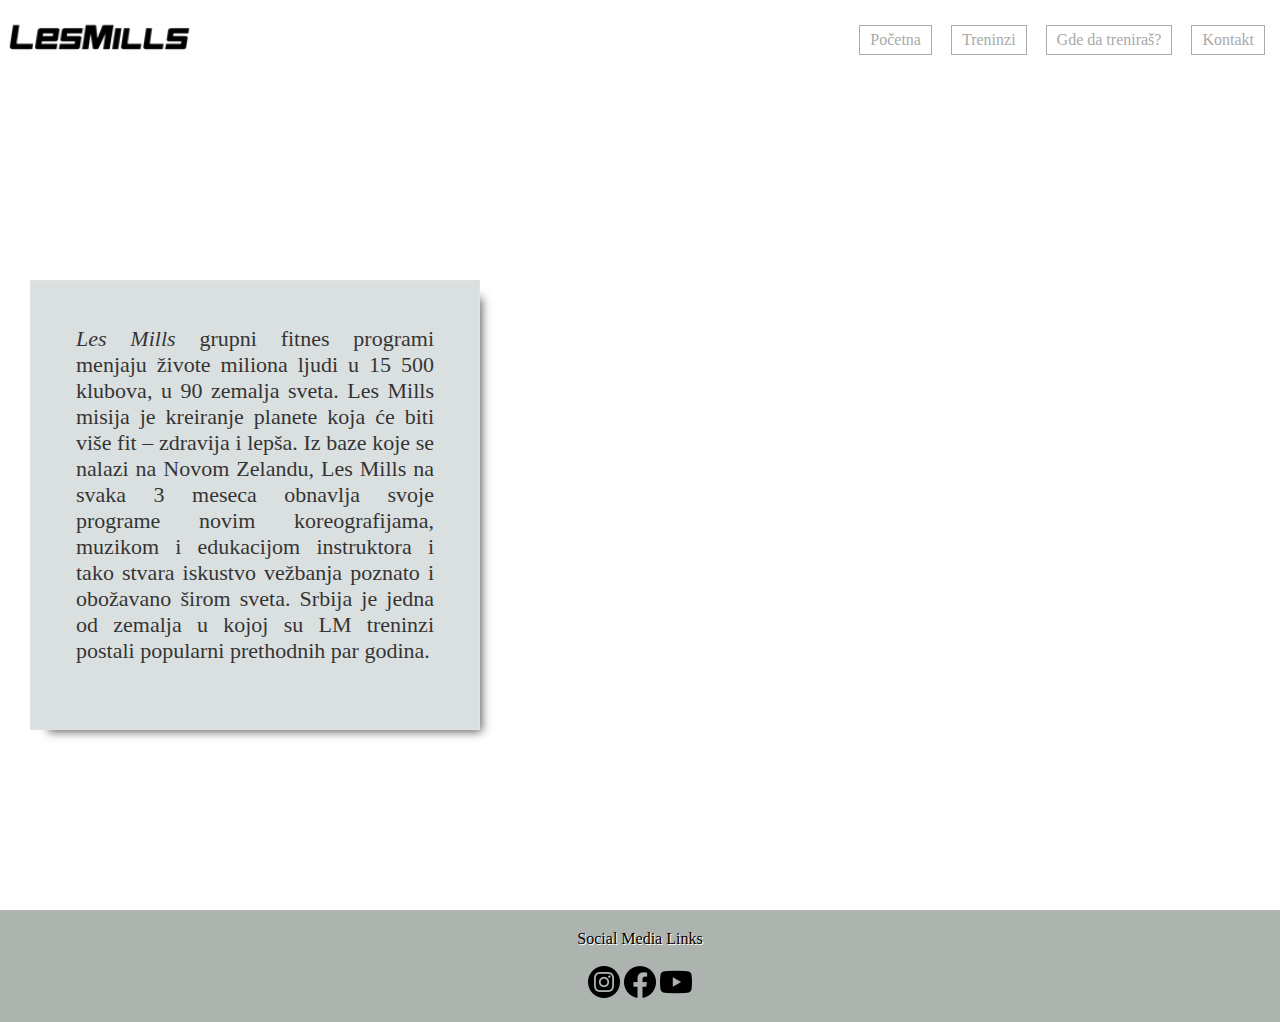
<file: index.html>
<!DOCTYPE html>
<html>
  <head>
    <meta charset="utf-8">
    <title>LesMills - One tribe</title>
    <link rel="stylesheet" href="style.css" media="screen" title="no title" charset="utf-8">
  </head>
  <body>
<header>
  <a href="https://www.lesmillsondemand.com" target="_blank"><img id="Logo" src="SLIKE/LesMills.png" alt="LM Logo" /></a>
  <nav>
    <ul>
      <a href="#" ><li>Početna</li></a>
      <a href="STRANICE/treninzi.html" target="_blank"><li>Treninzi</li></a>
      <a href="STRANICE/objekti.html" target="_blank"><li>Gde da treniraš?</li></a>
      <a href="STRANICE/kontakt.html" target="_blank"><li>Kontakt</li></a>
    </ul>
  </nav>
  </header>


<aside>

  <p id="opis">
    <em>Les Mills</em> grupni fitnes programi menjaju živote miliona ljudi u 15 500 klubova, u 90 zemalja sveta.
    Les Mills misija je kreiranje planete koja će biti više fit – zdravija i lepša.
    Iz baze koje se nalazi na Novom Zelandu, Les Mills na svaka 3 meseca obnavlja svoje programe novim koreografijama, muzikom i edukacijom instruktora
    i tako stvara iskustvo vežbanja poznato i obožavano širom sveta. Srbija je jedna od zemalja u kojoj su LM treninzi postali popularni prethodnih par godina.
</p>
</aside>


<!-- <div id="clear">

</div> -->

<footer>
 Social Media Links
 <br>
 <br>
 <a href="https://www.instagram.com/lesmillsondemand/?hl=sr"><img class="slike" src="SLIKE/instagram.png" alt="" /></a>
 <a href="https://www.facebook.com/lesmills/"><img class="slike" src="SLIKE/facebook.png" alt="" /></a>
 <a href="https://www.youtube.com/user/lesmillsgroupfitness"><img class="slike" src="SLIKE/youtube.png" alt="" /></a>

</footer>


</body>

</html>
</file>
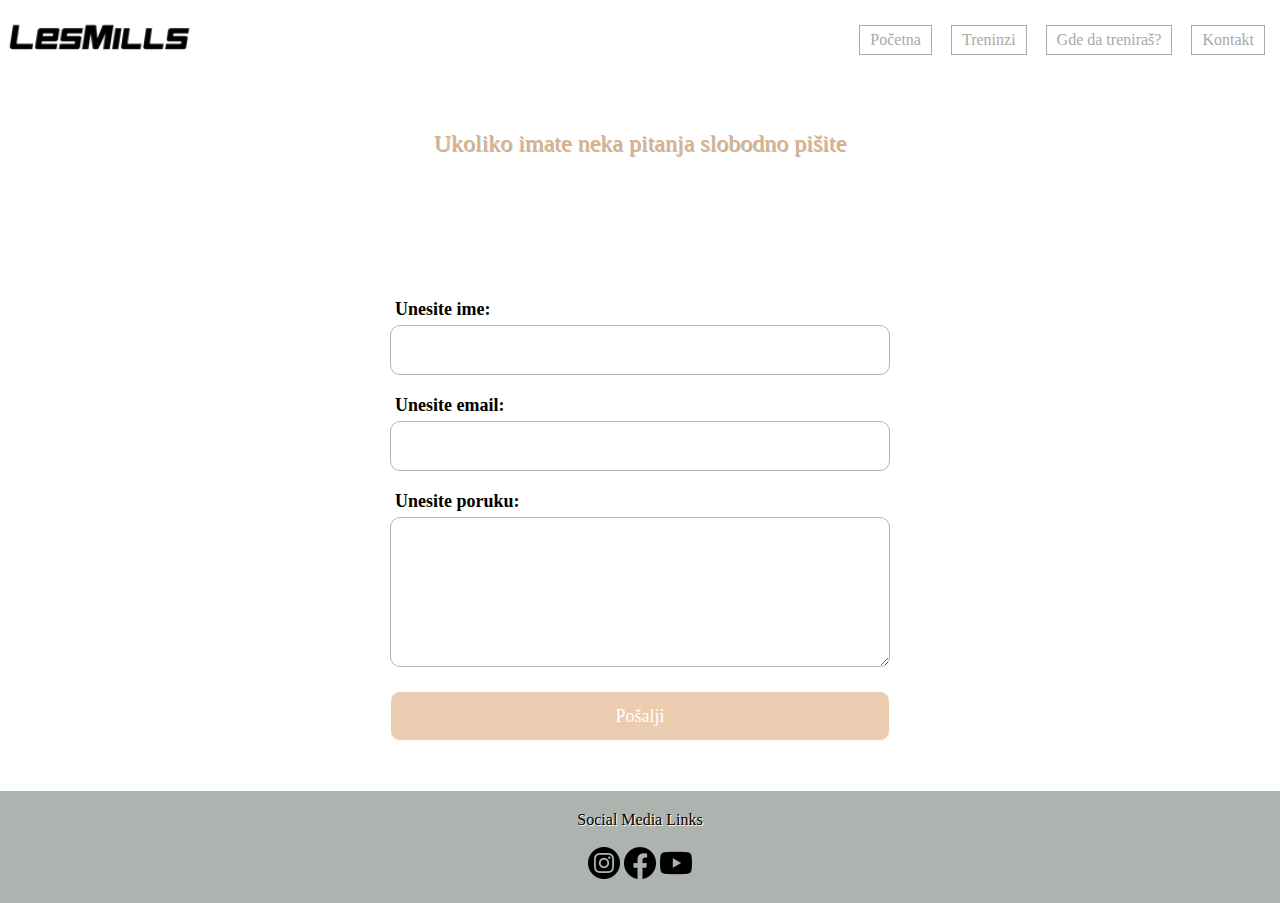
<file: STRANICE/kontakt.html>
<!DOCTYPE html>
<html>
  <head>
    <meta charset="utf-8">
    <title>Kontakt</title>
    <link rel="stylesheet" href="../style.css" media="screen" title="no title" charset="utf-8">

  </head>
  <body>
    <header>
    <a href="https://www.lesmillsondemand.com" target="_blank"><img id="Logo" src="../SLIKE/LesMills.png" alt="LM Logo" /></a>
      <nav>
        <ul>
          <a href="../index.html" target="_blank" ><li>Početna</li></a>
          <a href="../STRANICE/treninzi.html"><li>Treninzi</li></a>
          <a href="../STRANICE/objekti.html" target="_blank"><li>Gde da treniraš?</li></a>
          <a href="../STRANICE/kontakt.html" target="_blank"><li>Kontakt</li></a>
        </ul>
      </nav>
      </header>
      <section>
        <p id="opis3">
          Ukoliko imate neka pitanja slobodno pišite
        </p>
      <br>
          <form>
              <label for="ime">Unesite ime:</label>
              <input type="text" id="ime">
              <label for="email">Unesite email:</label>
              <input type="email" id="email">
              <label for="poruka">Unesite poruku:</label>
              <textarea id="poruka"></textarea>
              <button type="submit">Pošalji</button>
          </form>
      </section>

      <div id="clear">
      </div>

      <footer>
        Social Media Links
        <br>
        <br>
        <a href="https://www.instagram.com/lesmillsondemand/?hl=sr"><img class="slike" src="../SLIKE/instagram.png" alt="" /></a>
        <a href="https://www.facebook.com/lesmills/"><img class="slike" src="../SLIKE/facebook.png" alt="" /></a>
        <a href="https://www.youtube.com/user/lesmillsgroupfitness"><img class="slike" src="../SLIKE/youtube.png" alt="" /></a>

      </footer>


  </body>
</html>
</file>
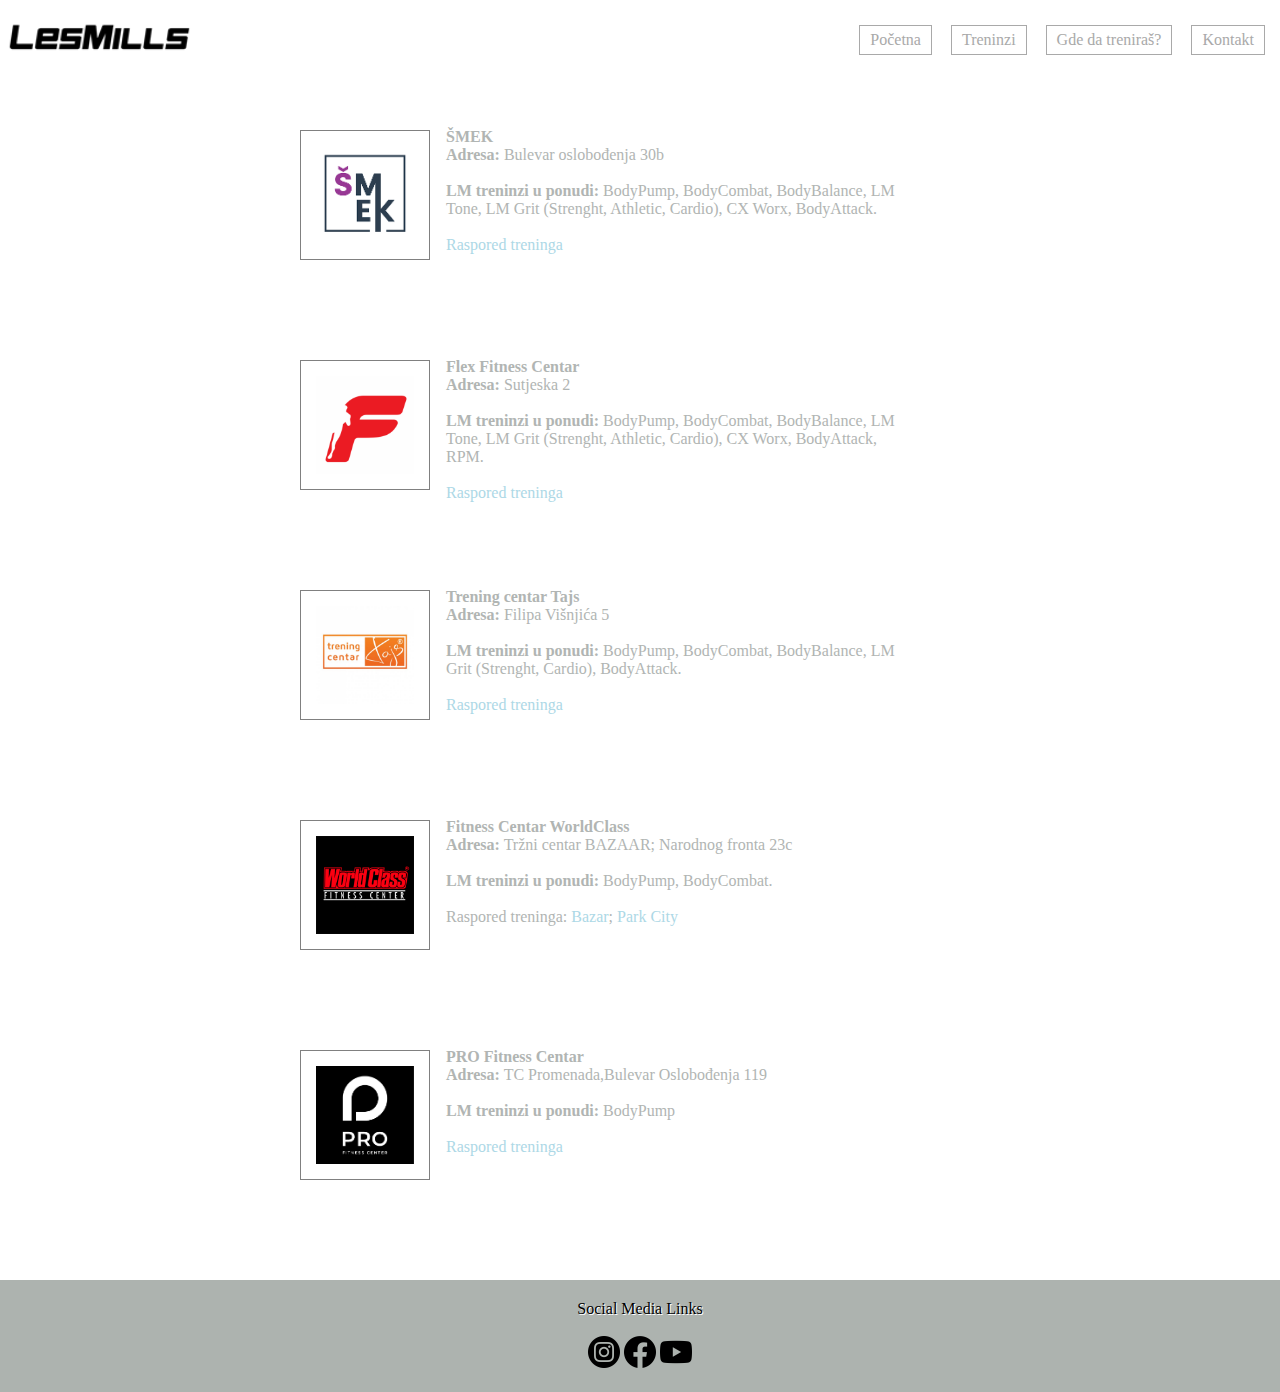
<file: STRANICE/objekti.html>
<!DOCTYPE html>
<html>
  <head>
    <meta charset="utf-8">
    <title>Les Mills Objekti - Novi Sad</title>
    <link rel="stylesheet" href="../style.css" media="screen" title="no title" charset="utf-8">

  </head>
  <body>
    <header>
    <a href="https://www.lesmillsondemand.com" target="_blank"><img id="Logo" src="../SLIKE/LesMills.png" alt="LM Logo" /></a>
      <nav>
        <ul>
          <a href="../index.html" target="_blank" ><li>Početna</li></a>
          <a href="../STRANICE/treninzi.html"><li>Treninzi</li></a>
          <a href="../STRANICE/objekti.html" target="_blank"><li>Gde da treniraš?</li></a>
          <a href="../STRANICE/kontakt.html" target="_blank"><li>Kontakt</li></a>
        </ul>
      </nav>
      </header>

      <div id="clear">
      </div>
<div>
  <img class="centarLogo" src="../SLIKE/smek.png" alt="ŠMEK NS" />
</div>

<div class="objekti">
 <p class="opis2">
   <b>ŠMEK</b>
<br>
     <b>Adresa:</b> Bulevar oslobođenja 30b
    <br>
    <br>
     <b>LM treninzi u ponudi:</b> BodyPump, BodyCombat, BodyBalance, LM Tone, LM Grit (Strenght, Athletic, Cardio), CX Worx, BodyAttack.
    <br>
    <br>
    <a class="linkovi" href="http://smek.rs/raspored_treninga/">Raspored treninga</a>
    </p>
</div>

<div>
   <img class="centarLogo" src="../SLIKE/flex.png" alt="Flex NS" />
 </div>

 <div class="objekti">
  <p class="opis2">
    <b>Flex Fitness Centar</b>
    <br>
  <b>Adresa:</b> Sutjeska 2
  <br>
  <br>
  <b>LM treninzi u ponudi:</b> BodyPump, BodyCombat, BodyBalance, LM Tone, LM Grit (Strenght, Athletic, Cardio), CX Worx, BodyAttack, RPM.
  <br>
  <br>
  <a class="linkovi" href="http://flex.rs/raspored-treninga/">Raspored treninga</a>
  </p>
</div>

<div>
   <img class="centarLogo" src="../SLIKE/tajs.jpg" alt="Tajs NS" />
 </div>

 <div class="objekti">
  <p class="opis2">
<b> Trening centar Tajs </b>
<br>
  <b>Adresa:</b> Filipa Višnjića 5
  <br>
  <br>
  <b>LM treninzi u ponudi:</b> BodyPump, BodyCombat, BodyBalance, LM Grit (Strenght, Cardio), BodyAttack.
  <br>
  <br>
  <a class="linkovi" href="https://www.treningcentartajs.com/raspored/">Raspored treninga</a>
  </p>
</div>

<div>
   <img class="centarLogo" src="../SLIKE/worldc.png" alt="WorldClass NS" />
 </div>
<div class="objekti">
  <p class="opis2">
<b> Fitness Centar WorldClass </b>
<br>
  <b>Adresa:</b>  Tržni centar BAZAAR; Narodnog fronta 23c
  <br>
  <br>
  <b>LM treninzi u ponudi:</b> BodyPump, BodyCombat.
  <br>
  <br>
  Raspored treninga: <a class="linkovi" href="https://www.worldclass.rs/bazar-raspored/">Bazar</a>; <a class="linkovi" href="https://www.worldclass.rs/park-city-raspored/">Park City</a>
  </p>
</div>

<div>
   <img class="centarLogo" src="../SLIKE/pro.png" alt="PRO Fitness NS" />
 </div>
<div class="objekti">
  <p class="opis2">
<b> PRO Fitness Centar </b>
<br>
  <b>Adresa:</b>  TC Promenada,Bulevar Oslobođenja 119
  <br>
  <br>
  <b>LM treninzi u ponudi:</b> BodyPump
  <br>
  <br>
  <a class="linkovi" href="https://fitpro.rs/raspored-treninga.php">Raspored treninga</a>
  </p>
</div>



    <footer>
      Social Media Links
      <br>
      <br>
      <a href="https://www.instagram.com/lesmillsondemand/?hl=sr"><img class="slike" src="../SLIKE/instagram.png" alt="" /></a>
      <a href="https://www.facebook.com/lesmills/"><img class="slike" src="../SLIKE/facebook.png" alt="" /></a>
      <a href="https://www.youtube.com/user/lesmillsgroupfitness"><img class="slike" src="../SLIKE/youtube.png" alt="" /></a>

    </footer>

  </body>
</html>
</file>
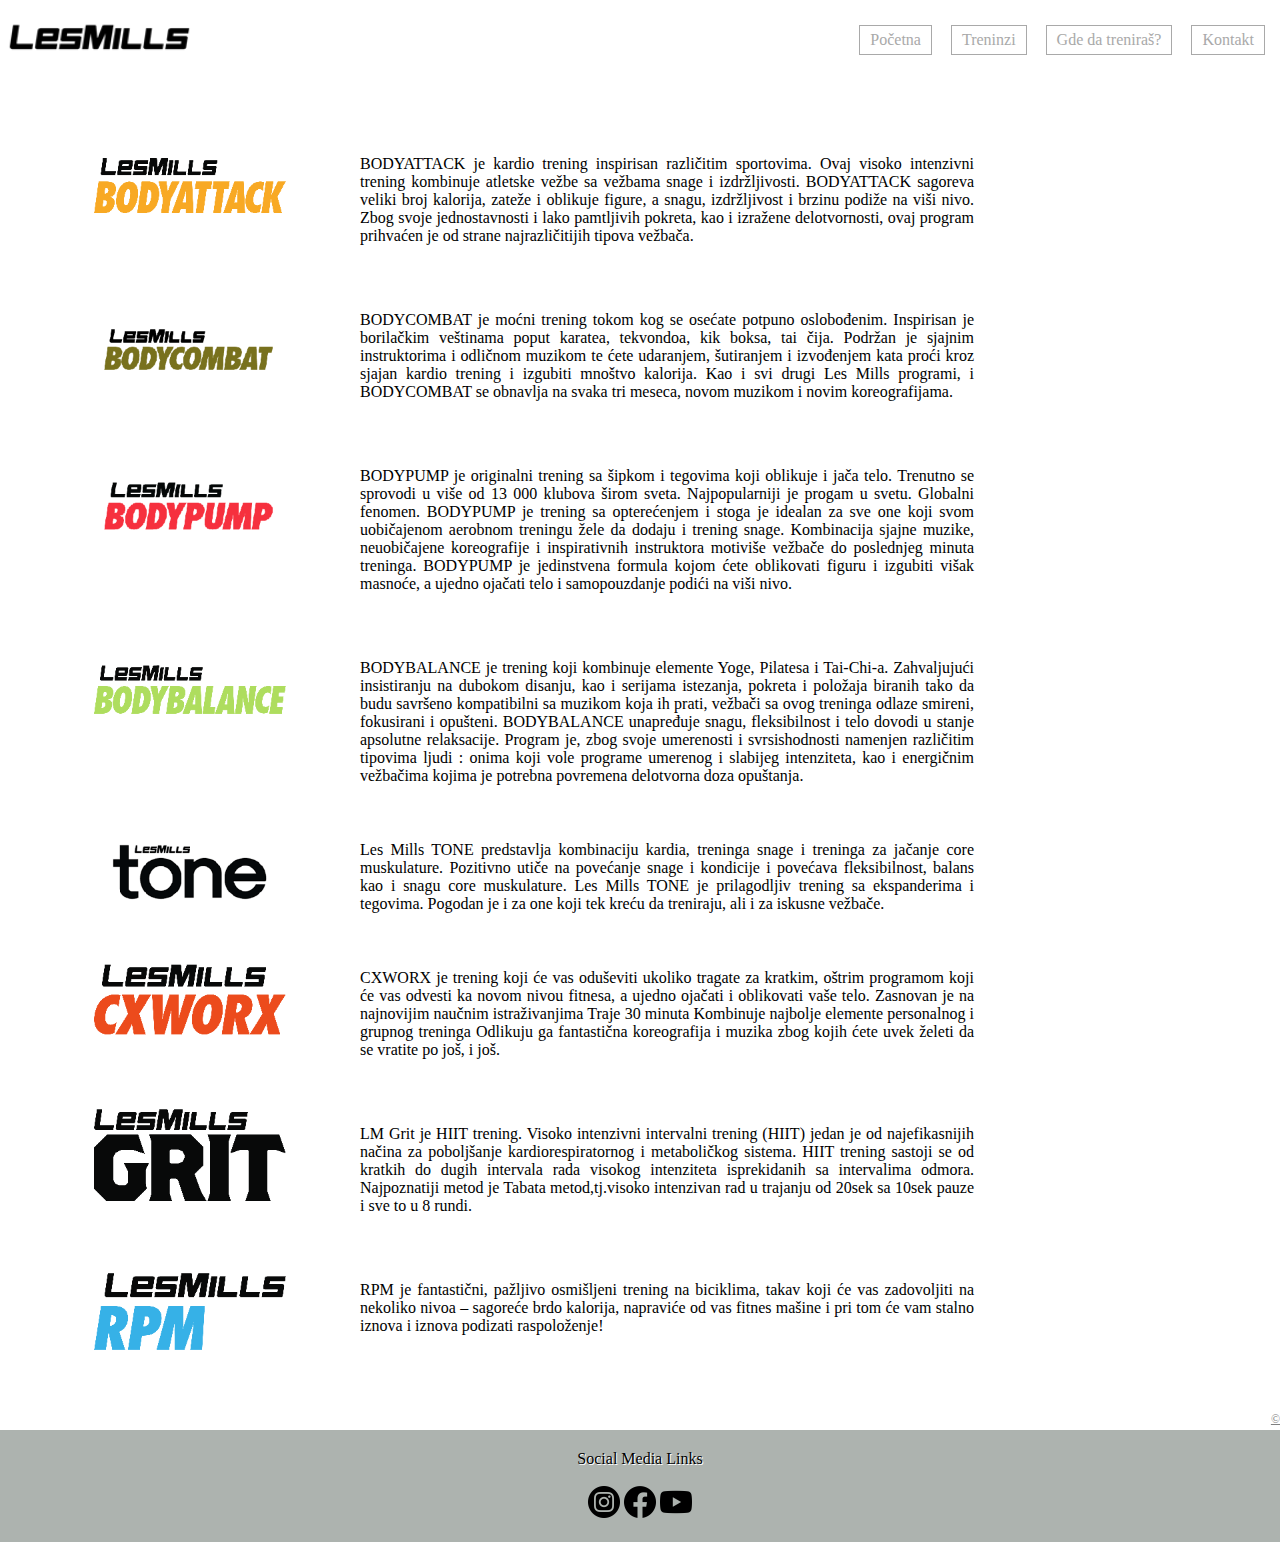
<file: STRANICE/treninzi.html>
<!DOCTYPE html>
<html>
  <head>
    <meta charset="utf-8">
    <title>Les Milss treninzi</title>
    <link rel="stylesheet" href="../style.css" media="screen" title="no title" charset="utf-8">

  </head>
  <body>
  <header>
  <a href="https://www.lesmillsondemand.com" target="_blank"><img id="Logo" src="../SLIKE/LesMills.png" alt="LM Logo" /></a>
    <nav>
      <ul>
        <a href="../index.html" target="_blank" ><li>Početna</li></a>
        <a href="../STRANICE/treninzi.html"><li>Treninzi</li></a>
        <a href="../STRANICE/objekti.html" target="_blank"><li>Gde da treniraš?</li></a>
        <a href="../STRANICE/kontakt.html" target="_blank"><li>Kontakt</li></a>
      </ul>
    </nav>
    </header>
    <div id="clear">
    </div>
<main>
<div class="polje">
  <img class="ba" src="../SLIKE/bodyattack.png" alt="Body attack"/>
 <p class="paragraf">
  BODYATTACK je kardio trening inspirisan različitim sportovima. Ovaj visoko intenzivni trening kombinuje atletske vežbe sa vežbama snage i izdržljivosti.
  BODYATTACK sagoreva veliki broj kalorija, zateže i oblikuje figure, a snagu, izdržljivost i brzinu podiže na viši nivo.
  Zbog svoje jednostavnosti i lako pamtljivih pokreta, kao i izražene delotvornosti, ovaj program prihvaćen je od strane najrazličitijih tipova vežbača.
 </p>
</div>

<div class="polje">
 <img class= "ba" src="../SLIKE/bodycombat.png" alt="Body Combat" />
  <p class="paragraf">
  BODYCOMBAT je moćni trening tokom kog se osećate potpuno oslobođenim. Inspirisan je borilačkim veštinama poput karatea, tekvondoa, kik boksa, tai čija.
  Podržan je sjajnim instruktorima i odličnom muzikom te ćete udaranjem, šutiranjem i izvođenjem kata proći kroz sjajan kardio trening i izgubiti mnoštvo kalorija.
  Kao i svi drugi Les Mills programi, i BODYCOMBAT se obnavlja na svaka tri meseca, novom muzikom i novim koreografijama.
  </p>
</div>
<div class="polje">
 <img class= "ba" src="../SLIKE/bodypump.png" alt="Body Pump" />
  <p class="paragraf">
   BODYPUMP je originalni trening sa šipkom i tegovima koji oblikuje i jača telo. Trenutno se sprovodi u više od 13 000 klubova širom sveta. Najpopularniji je progam u svetu. Globalni fenomen.

   BODYPUMP je trening sa opterećenjem i stoga je idealan za sve one koji svom uobičajenom aerobnom treningu žele da dodaju i trening snage. Kombinacija sjajne muzike, neuobičajene koreografije i inspirativnih instruktora motiviše vežbače do poslednjeg minuta treninga.

   BODYPUMP je jedinstvena formula kojom ćete oblikovati figuru i izgubiti višak masnoće, a ujedno ojačati telo i samopouzdanje podići na viši nivo.
  </p>
</div>
<div class="polje">
 <img class= "ba" src="../SLIKE/bodybalance.png" alt="Body Balance" />
  <p class="paragraf">
    BODYBALANCE je trening koji kombinuje elemente Yoge, Pilatesa i Tai-Chi-a.

Zahvaljujući insistiranju na dubokom disanju, kao i serijama istezanja, pokreta i položaja biranih tako da budu savršeno kompatibilni sa muzikom koja ih prati, vežbači sa ovog treninga odlaze smireni, fokusirani i opušteni.

BODYBALANCE unapređuje snagu, fleksibilnost i telo dovodi u stanje apsolutne relaksacije.

Program je, zbog svoje umerenosti i svrsishodnosti namenjen različitim tipovima ljudi : onima koji vole programe umerenog i slabijeg intenziteta, kao i energičnim vežbačima kojima je potrebna povremena delotvorna doza opuštanja.

  </p>
</div>
<div class="polje">
 <img class= "ba" src="../SLIKE/tone.png" alt="LM Tone" />
  <p id="tone">
    Les Mills TONE predstavlja kombinaciju kardia, treninga snage i treninga za jačanje core muskulature.
  Pozitivno utiče na povećanje snage i kondicije i povećava fleksibilnost, balans kao i snagu core muskulature.
  Les Mills TONE je prilagodljiv trening sa ekspanderima i tegovima. Pogodan je i za one koji tek kreću da treniraju, ali i za iskusne vežbače.
</div>
<div class="polje">
 <img class= "ba" src="../SLIKE/cxowrx.png" alt="CxWorx" />
  <p class="paragraf">
    CXWORX je trening koji će vas oduševiti ukoliko tragate za kratkim, oštrim programom koji će vas odvesti ka novom nivou fitnesa, a ujedno ojačati i oblikovati vaše telo.

    Zasnovan je na najnovijim naučnim istraživanjima
    Traje 30 minuta
    Kombinuje najbolje elemente personalnog i grupnog treninga
    Odlikuju ga fantastična koreografija i muzika zbog kojih ćete uvek želeti da se vratite po još, i još.
  </p>
</div>
<br>
<div class="polje">
 <img class= "ba" src="../SLIKE/grit.png" alt="LM Grit" />
  <p class="paragraf">
    LM Grit je HIIT trening. Visoko intenzivni intervalni trening (HIIT) jedan je od najefikasnijih načina za poboljšanje kardiorespiratornog i metaboličkog sistema.

   HIIT trening sastoji se od kratkih do dugih intervala rada visokog intenziteta isprekidanih sa intervalima odmora. Najpoznatiji metod je Tabata metod,tj.visoko intenzivan rad u trajanju od 20sek sa 10sek pauze i sve to u 8 rundi.
 </p>
</div>
<div class="polje">
 <img class= "ba" src="../SLIKE/rpm.png" alt="RPM" />
  <p class="paragraf">
    RPM je fantastični, pažljivo osmišljeni trening na biciklima, takav koji će vas zadovoljiti na nekoliko nivoa – sagoreće brdo kalorija, napraviće od vas fitnes mašine i pri tom će vam stalno iznova i iznova podizati raspoloženje!
 </p>
</div>
</main>
<br>
<br>
<div id="credit">
  <a id="c" href="https://flex.rs">©</a>
</div>
<br>
<footer>
Social Media Links
<br>
<br>
<a href="https://www.instagram.com/lesmillsondemand/?hl=sr"><img class="slike" src="../SLIKE/instagram.png" alt="" /></a>
<a href="https://www.facebook.com/lesmills/"><img class="slike" src="../SLIKE/facebook.png" alt="" /></a>
<a href="https://www.youtube.com/user/lesmillsgroupfitness"><img class="slike" src="../SLIKE/youtube.png" alt="" /></a>

</footer>

</body>
</html>
</file>
<file: style.css>
* {
  box-sizing: border-box;
font-family: Calibri;
}

body {
  margin: 0px;

}

header {
  background-color:white;
  height: 80px;
  vertical-align: middle;

}

#Logo {
  float:left;
  padding: 10px 0px;
}

#Logo:hover {
  cursor: pointer;
  color:grey;
  transform: scale(1.1);
  transition: 0.2s;

}



aside{
  background-image: url(https://www.polar.com/sites/default/files/static/lesmills/Les-Mills-full-width1920x800px-hero.jpg);
  background-repeat: no-repeat;

  width: 100%;
  height: 800px;
  margin-top: 30px;
  display: inline-block;
}



#opis {
  width: 450px;
  height: 450px;
  margin-top: 170px;
  margin-left: 30px;
  padding: 45px;
  text-align: justify;
  color: black;
  font-size: 22px;
  font-family: Calibri;
  background-color: #d2d8d9;
  display: inline-block;
  border: 1px solid gainsboro;
  -webkit-box-shadow: 10px 10px 9px -8px rgba(0,0,0,0.75);
  -moz-box-shadow: 10px 10px 9px -8px rgba(0,0,0,0.75);
  box-shadow: 10px 10px 9px -8px rgba(0,0,0,0.75);
  opacity: 0.8;
}


ul {
  list-style-type: none;
  padding: 0px;
  margin: 0px;
  text-align: right;

}

li
{
margin-top: 25px;
margin-right: 15px;
font-family: Calibri;
border: 1px solid darkgrey;
display: inline-block;
padding: 5px 10px;
color: darkgrey;

}

li:hover {
  cursor: pointer;
  color: NavajoWhite;
  transform: scale(1.2);
  transition: 0.2s;
}

#clear {
  margin-top: 50px;
  float: none;
  clear: both;
}



 footer {
   background-color: #adb3af;
   width: 100%;
   height: auto;
   font-family: Calibri;
   color: black;
   text-shadow: 1px 1px white;
   text-align: center;
   padding: 20px;
 }

 .slike {
   width: 32px;
   width: 32px;

 }




main {
  margin-left: 50px;
  margin-right: 50px;
}

.polje {
  display: inline-block;
  margin-left: 40px;
}

.ba {
  float: left;
width: 200px;
}

.paragraf {

  font-family: Calibri;
  display: inline-block;
  width: 60%;
  padding: 25px 35px;
  text-align: justify;
  margin-top: 0px;
  margin-left: 35px;

}
#tone {
  font-family: Calibri;
  display: inline-block;
  width: 60%;
  padding: 15px 35px;
  text-align: justify;
  margin-top: 0px;
  margin-left: 35px;

}

.paragraf:hover {
  cursor: pointer;
  color:grey;
  transform: scale(1.1);
  border: 1px solid gainsboro;
  -webkit-box-shadow: 10px 10px 9px -8px rgba(0,0,0,0.75);
  -moz-box-shadow: 10px 10px 9px -8px rgba(0,0,0,0.75);
  box-shadow: 10px 10px 9px -8px rgba(0,0,0,0.75);
  transition: 0.2s;
}
#tone:hover {
  cursor: pointer;
  color:grey;
  transform: scale(1.1);
  border: 1px solid gainsboro;
  -webkit-box-shadow: 10px 10px 9px -8px rgba(0,0,0,0.75);
  -moz-box-shadow: 10px 10px 9px -8px rgba(0,0,0,0.75);
  box-shadow: 10px 10px 9px -8px rgba(0,0,0,0.75);
  transition: 0.2s;
}

.centarLogo {
  width: 130px;
  height: 130px;
  border: 1px solid grey;
  padding: 15px;
  float: left;
  margin-left: 300px;


}

.objekti {
  display: inline-block;
  width: 500px;
  height: 230px;



}

.opis2 {
  color: #b1b5b3;
  padding: 0px 16px;
  margin-top:-2px;

}

.linkovi {
  color: lightblue;
  text-decoration: none;
}
.linkovi:hover {
cursor: pointer;
color:#4267a6;

}

section form {
    width: 500px;
    margin: auto;
    margin-top: 100px;
}

section label {
    font-weight: bold;
    font-size: 18px;
    padding-left: 5px;
}

section input {
    display: block;
    width: 100%;
    height: 50px;
    margin-top: 5px;
    margin-bottom: 20px;
    border-radius: 10px;
    border: 1px solid rgb(180, 180, 180);
}

section textarea {
    width: 100%;
    height: 150px;
    margin-top: 5px;
    margin-bottom: 20px;
    border-radius: 10px;
    border: 1px solid rgb(180, 180, 180);
}

section button {
    width: 100%;
    height: 50px;
    font-size: 18px;
    background-color: #ebccb0;
    color: white;
    border: 1px solid white;
    border-radius: 10px;
}

#opis3 {
margin-top: 50px;
  text-align: center;
  font-size: 24px;
  text-shadow: 1px 1px #bab7b5;
  color:#dbaf86;
}

#credit {
  float: right;
  font-size: 12px;

}

#c {
  color:grey;
}

@media only screen and (max-width:750px) {
  .paragraf {
    display: inline-block;
    width: 100%;
    padding: 25px 35px;
    text-align: justify;
    margin-top: 0px;
    margin-left: 35px;
  }
  #tone {
  display: inline-block;
  width: 100%;
  padding: 25px 35px;
  text-align: justify;
  margin-top: 0px;
  margin-left: 35px;}
}

@media only screen and (max-width:650px) {
  ul {
    display: block;
  }
  li {
    text-align: center;
  }
  header {
    height: 100px;
  }
  .paragraf {
    width: 100%;
  }
  #tone {
width: 100%;
  }
  section form {
      width: 300px;
      margin: auto;
      margin-top: 100px;
  }
}

  @media only screen and (max-width:450px) {
    header {
      height:150px;
    }

    .paragraf {
      width: 100%;
    }
  }

@media only screen and (max-width:950px) {
  aside {
    background-position: -200px 0px;
  }
  .centarLogo { margin-left: 200px;}
}

@media only screen and (max-width:890px) {
  aside {
    background-position: -400px 0px;
  }
}

@media only screen and (max-width:850px) {

  .centarLogo { margin-left: 120px;}
}

@media only screen and (max-width:770px) {

  .centarLogo { margin-left: 80px;}
}

@media only screen and (max-width:730px) {

  .centarLogo { margin-left: 50px;}
  .objekti {

    width: 400px;
    height: 230px;

  }

  .opis2 {

padding: 0px 16px;
  margin-top:-2px;

  }
}

@media only screen and (max-width:750px) {
  aside {
    background-position: -500px 0px;
  }
  #opis {
    width: 400px;
    height: 330px;
    margin-top: 170px;
    margin-left: 30px;
    padding: 35px;
    font-size: 18px;

}

@media only screen and (max-width:600px) {
  aside {
    background-position: -700px 0px;
  }
  #opis {
    width: 360px;
    height: 300px;
    margin-top: 170px;
    margin-left: 30px;
    padding: 30px;
    font-size: 16px;


}
      .centarLogo { margin-left: 30px;}
      .objekti {

        width: 330px;
        height: 230px;

      }

      .opis2 {

    padding: 0px 14px;
      margin-top:-2px;

      }
    }


@media only screen and (max-width:510px) {
  .centarLogo { margin-left: 20px;}
  .objekti {

    width: 290px;
    height: 230px;

  }

  .opis2 {

  padding: 0px 10px;
  margin-top:-2px;}
  }




@media only screen and (max-width:400px) {
  aside {
    background-position: -900px 0px;
  }
  #opis {
    width: 330px;
    height: 250px;
    margin-top: 170px;
    margin-left: 30px;
    padding: 30px;
    font-size: 14px;
  }
    section form {
        width: 200px;
        margin: auto;
        margin-top: 100px;
    }
  }
  section label {
      font-weight: bold;
      font-size: 14px;
      padding-left: 5px;
  }
}
</file>
